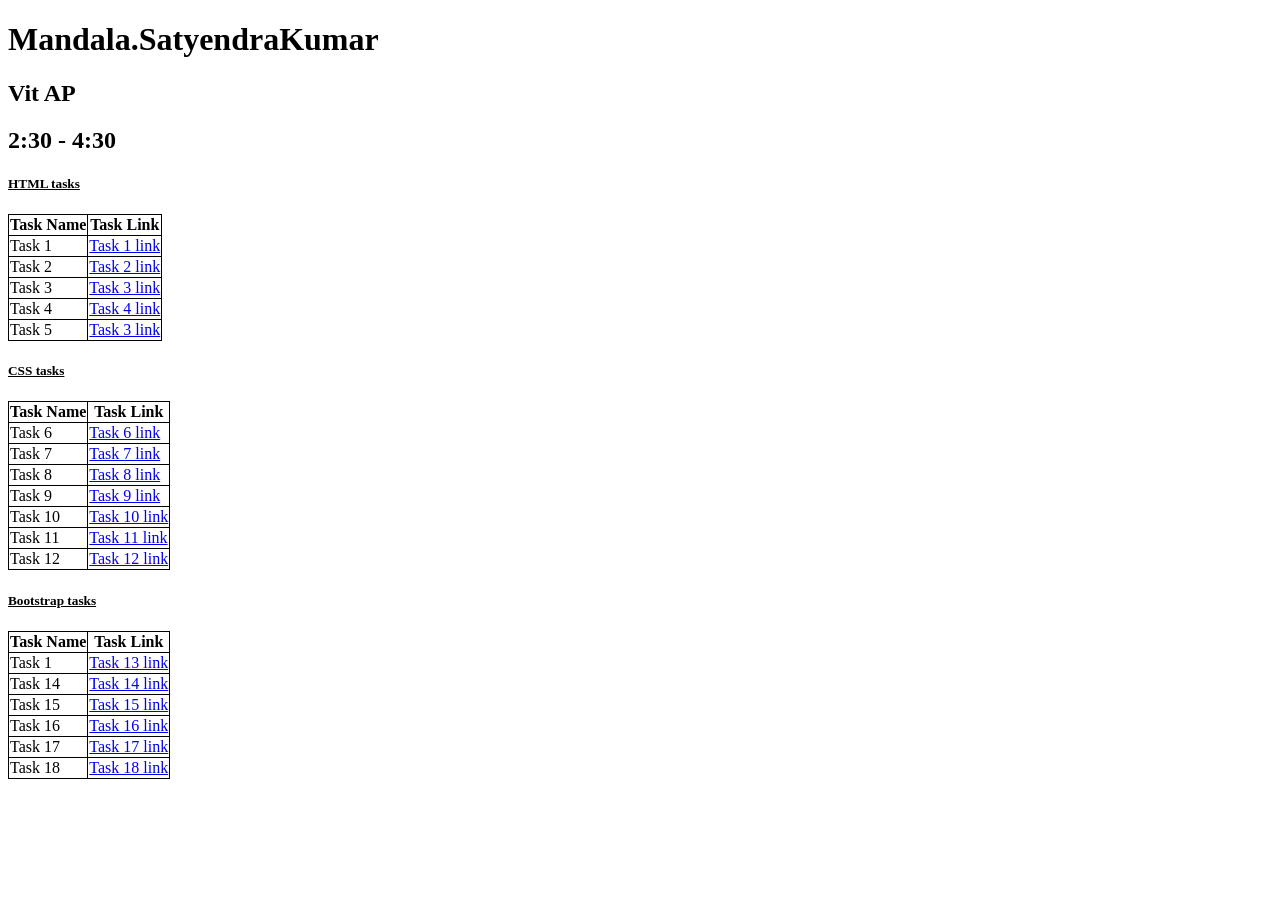
<file: index.html>
<!DOCTYPE html>
<html lang="en">
  <head>
    <meta charset="UTF-8" />
    <meta name="viewport" content="width=device-width, initial-scale=1.0" />
    <title>Mandala.SatyendraKumar</title>
    <style>
      table,
      th,
      tr,
      td {
        border: 1px solid black;
        border-collapse: collapse;
      }
    </style>
  </head>
  <body>
    <h1>Mandala.SatyendraKumar</h1>
    <h2>Vit AP</h2>
    <h2>2:30 - 4:30</h2>

    <h5><u>HTML tasks</u></h5>
    <table>
      <tr>
        <th>Task Name</th>
        <th>Task Link</th>
      </tr>
      <tr>
        <td>Task 1</td>
        <td>
          <a href="./HTML/task1.html">Task 1 link</a>
        </td>
      </tr>
      <tr>
        <td>Task 2</td>
        <td>
          <a href="./HTML/task2.html">Task 2 link</a>
        </td>
      </tr>
      <tr>
        <td>Task 3</td>
        <td>
          <a href="./HTML/task3.html">Task 3 link</a>
        </td>
      </tr>
      <tr>
        <td>Task 4</td>
        <td>
          <a href="./HTML/task4.html">Task 4 link</a>
        </td>
      </tr>
      <tr>
        <td>Task 5</td>
        <td>
          <a href="./HTML/task5.html">Task 3 link</a>
        </td>
      </tr>
    </table>

    <h5><u>CSS tasks</u></h5>
    <table>
      <tr>
        <th>Task Name</th>
        <th>Task Link</th>
      </tr>
      <tr>
        <td>Task 6</td>
        <td>
          <a href="./CSS/Task6.html">Task 6 link</a>
        </td>
      </tr>
      <tr>
        <td>Task 7</td>
        <td>
          <a href="./CSS/Task7.html">Task 7 link</a>
        </td>
      </tr>
      <tr>
        <td>Task 8</td>
        <td>
          <a href="./CSS/Task8.html">Task 8 link</a>
        </td>
      </tr>
      <tr>
        <td>Task 9</td>
        <td>
          <a href="./CSS/Task9.html">Task 9 link</a>
        </td>
      </tr>
      <tr>
        <td>Task 10</td>
        <td>
          <a href="./CSS/Task10.html">Task 10 link</a>
        </td>
      </tr>
      <tr>
        <td>Task 11</td>
        <td>
          <a href="./CSS/Task11.html">Task 11 link</a>
        </td>
      </tr>
      <tr>
        <td>Task 12</td>
        <td>
          <a href="./CSS/Task12.html">Task 12 link</a>
        </td>
      </tr>

    </table>

    <h5><u>Bootstrap tasks</u></h5>
    <table>
      <tr>
        <th>Task Name</th>
        <th>Task Link</th>
      </tr>
      <tr>
        <td>Task 1</td>
        <td>
          <a href="./Bootstrap/Task13.html">Task 13 link</a>
        </td>
      </tr>
      <tr>
        <td>Task 14</td>
        <td>
          <a href="./Bootstrap/Task14.html">Task 14 link</a>
        </td>
      </tr>
      <tr>
        <td>Task 15</td>
        <td>
          <a href="./Bootstrap/Task15.html">Task 15 link</a>
        </td>
      </tr>
      <tr>
        <td>Task 16</td>
        <td>
          <a href="./Bootstrap/Task16.html">Task 16 link</a>
        </td>
      </tr>
      <tr>
        <td>Task 17</td>
        <td>
          <a href="./Bootstrap/Task17.html">Task 17 link</a>
        </td>
      </tr>
      <tr>
        <td>Task 18</td>
        <td>
          <a href="./Bootstrap/Task18.html">Task 18 link</a>
        </td>
      </tr>
    </table>
  </body>
</html>
</file>
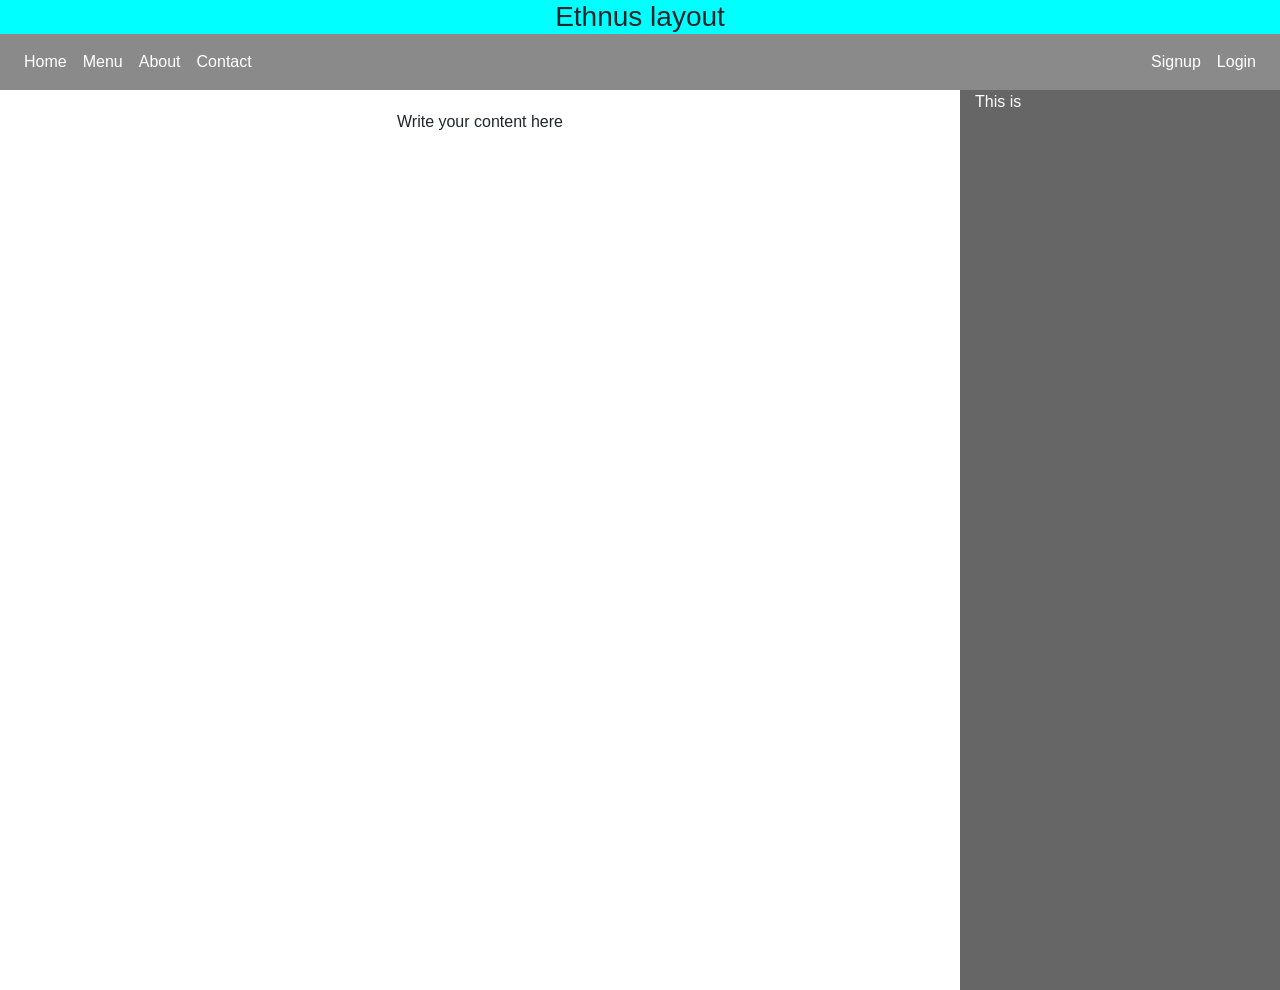
<file: BootStrap/Task13.html>
<!DOCTYPE html>
<html lang="en">
  <head>
    <meta charset="UTF-8" />
    <meta name="viewport" content="width=device-width, initial-scale=1.0" />
    <title>Ethnus Layout</title>
    <link
      href="https://maxcdn.bootstrapcdn.com/bootstrap/4.5.2/css/bootstrap.min.css"
      rel="stylesheet"
    />
    <style>
      body {
        margin: 0;
        padding: 0;
      }
      .navbar-custom {
        background-color: #8b8a8a;
        color: white;
      }
      .navbar-custom .navbar-brand,
      .navbar-custom .navbar-nav .nav-link {
        color: white;
      }
      .main-content {
        padding: 20px;
      }
      .sidebar {
        background-color: #666666;
        color: white;
        height: 100vh;
      }
      .content {
        padding: 20px;
      }
      .header {
        background-color: aqua;
        width: 100%;
        margin-bottom: auto;
      }
    </style>
  </head>
  <body>
    <h3 class="header text-center header-expand-lg">Ethnus layout</h3>
    <nav class="navbar navbar-expand-lg navbar-custom">
      <div class="collapse navbar-collapse">
        <ul class="navbar-nav mr-auto">
          <li class="nav-item"><a class="nav-link" href="#">Home</a></li>
          <li class="nav-item"><a class="nav-link" href="#">Menu</a></li>
          <li class="nav-item"><a class="nav-link" href="#">About</a></li>
          <li class="nav-item"><a class="nav-link" href="#">Contact</a></li>
        </ul>
        <ul class="navbar-nav ml-auto">
          <li class="nav-item"><a class="nav-link" href="#">Signup</a></li>
          <li class="nav-item"><a class="nav-link" href="#">Login</a></li>
        </ul>
      </div>
    </nav>

    <div class="container-fluid">
      <div class="row">
        <div class="col-9 main-content text-center">
          <p>Write your content here</p>
        </div>
        <div class="col-3 sidebar">
          <p>This is</p>
        </div>
      </div>
    </div>

    <script src="https://ajax.googleapis.com/ajax/libs/jquery/3.5.1/jquery.min.js"></script>
    <script src="https://cdnjs.cloudflare.com/ajax/libs/popper.js/1.16.0/umd/popper.min.js"></script>
    <script src="https://maxcdn.bootstrapcdn.com/bootstrap/4.5.2/js/bootstrap.min.js"></script>
  </body>
</html>
</file>
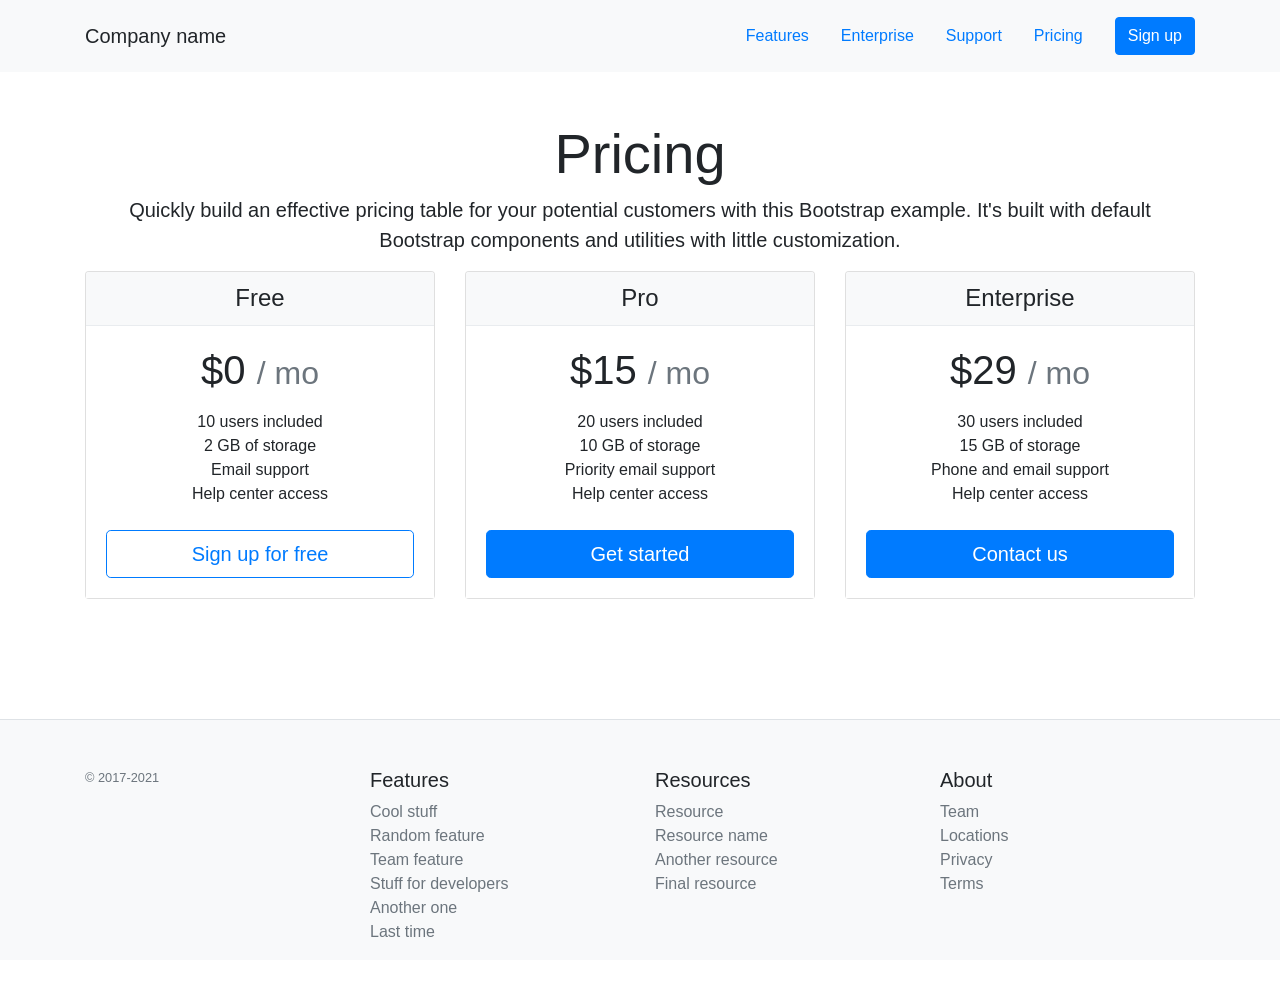
<file: BootStrap/Task15.html>
<!DOCTYPE html>
<html lang="en">
  <head>
    <meta charset="UTF-8" />
    <meta name="viewport" content="width=device-width, initial-scale=1.0" />
    <title>Pricing Table</title>
    <link
      href="https://stackpath.bootstrapcdn.com/bootstrap/4.5.2/css/bootstrap.min.css"
      rel="stylesheet"
    />
    <style>
      body {
        font-family: Arial, sans-serif;
      }

      .card-header {
        background-color: #f8f9fa;
        border-bottom: 1px solid #e9ecef;
      }

      .card-body {
        background-color: #ffffff;
      }

      footer {
        background-color: #f8f9fa;
      }
    </style>
  </head>
  <body>
    <header class="bg-light py-3">
      <div class="container d-flex justify-content-between">
        <div class="navbar-brand">Company name</div>
        <nav class="d-flex align-items-center">
          <a class="nav-link" href="#">Features</a>
          <a class="nav-link" href="#">Enterprise</a>
          <a class="nav-link" href="#">Support</a>
          <a class="nav-link" href="#">Pricing</a>
          <a class="btn btn-primary ml-3" href="#">Sign up</a>
        </nav>
      </div>
    </header>
    <section class="text-center py-5">
      <div class="container">
        <h1 class="display-4">Pricing</h1>
        <p class="lead">
          Quickly build an effective pricing table for your potential customers
          with this Bootstrap example. It's built with default Bootstrap
          components and utilities with little customization.
        </p>
        <div class="row">
          <div class="col-md-4">
            <div class="card mb-4 box-shadow">
              <div class="card-header">
                <h4 class="my-0 font-weight-normal">Free</h4>
              </div>
              <div class="card-body">
                <h1 class="card-title pricing-card-title">
                  $0 <small class="text-muted">/ mo</small>
                </h1>
                <ul class="list-unstyled mt-3 mb-4">
                  <li>10 users included</li>
                  <li>2 GB of storage</li>
                  <li>Email support</li>
                  <li>Help center access</li>
                </ul>
                <button
                  type="button"
                  class="btn btn-lg btn-block btn-outline-primary"
                >
                  Sign up for free
                </button>
              </div>
            </div>
          </div>
          <div class="col-md-4">
            <div class="card mb-4 box-shadow">
              <div class="card-header">
                <h4 class="my-0 font-weight-normal">Pro</h4>
              </div>
              <div class="card-body">
                <h1 class="card-title pricing-card-title">
                  $15 <small class="text-muted">/ mo</small>
                </h1>
                <ul class="list-unstyled mt-3 mb-4">
                  <li>20 users included</li>
                  <li>10 GB of storage</li>
                  <li>Priority email support</li>
                  <li>Help center access</li>
                </ul>
                <button type="button" class="btn btn-lg btn-block btn-primary">
                  Get started
                </button>
              </div>
            </div>
          </div>
          <div class="col-md-4">
            <div class="card mb-4 box-shadow">
              <div class="card-header">
                <h4 class="my-0 font-weight-normal">Enterprise</h4>
              </div>
              <div class="card-body">
                <h1 class="card-title pricing-card-title">
                  $29 <small class="text-muted">/ mo</small>
                </h1>
                <ul class="list-unstyled mt-3 mb-4">
                  <li>30 users included</li>
                  <li>15 GB of storage</li>
                  <li>Phone and email support</li>
                  <li>Help center access</li>
                </ul>
                <button type="button" class="btn btn-lg btn-block btn-primary">
                  Contact us
                </button>
              </div>
            </div>
          </div>
        </div>
      </div>
    </section>
    <footer class="pt-4 my-md-5 pt-md-5 border-top">
      <div class="container">
        <div class="row">
          <div class="col-12 col-md">
            <small class="d-block mb-3 text-muted">&copy; 2017-2021</small>
          </div>
          <div class="col-6 col-md">
            <h5>Features</h5>
            <ul class="list-unstyled text-small">
              <li><a class="text-muted" href="#">Cool stuff</a></li>
              <li><a class="text-muted" href="#">Random feature</a></li>
              <li><a class="text-muted" href="#">Team feature</a></li>
              <li><a class="text-muted" href="#">Stuff for developers</a></li>
              <li><a class="text-muted" href="#">Another one</a></li>
              <li><a class="text-muted" href="#">Last time</a></li>
            </ul>
          </div>
          <div class="col-6 col-md">
            <h5>Resources</h5>
            <ul class="list-unstyled text-small">
              <li><a class="text-muted" href="#">Resource</a></li>
              <li><a class="text-muted" href="#">Resource name</a></li>
              <li><a class="text-muted" href="#">Another resource</a></li>
              <li><a class="text-muted" href="#">Final resource</a></li>
            </ul>
          </div>
          <div class="col-6 col-md">
            <h5>About</h5>
            <ul class="list-unstyled text-small">
              <li><a class="text-muted" href="#">Team</a></li>
              <li><a class="text-muted" href="#">Locations</a></li>
              <li><a class="text-muted" href="#">Privacy</a></li>
              <li><a class="text-muted" href="#">Terms</a></li>
            </ul>
          </div>
        </div>
      </div>
    </footer>
    <script src="https://code.jquery.com/jquery-3.5.1.slim.min.js"></script>
    <script src="https://cdn.jsdelivr.net/npm/@popperjs/core@2.9.2/dist/umd/popper.min.js"></script>
    <script src="https://stackpath.bootstrapcdn.com/bootstrap/4.5.2/js/bootstrap.min.js"></script>
  </body>
</html>
</file>
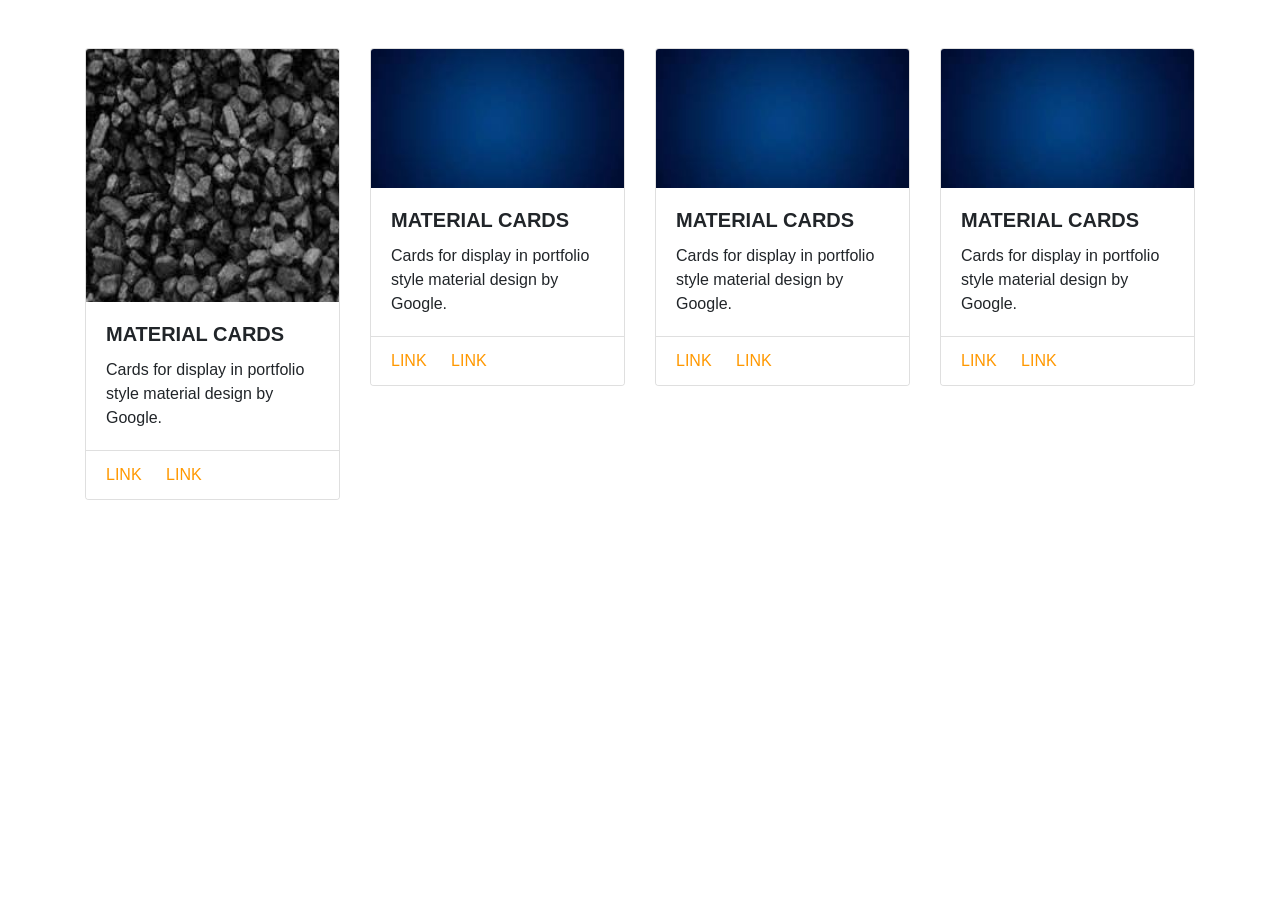
<file: BootStrap/Task16.html>
<!DOCTYPE html>
<html lang="en">
  <head>
    <meta charset="UTF-8" />
    <meta name="viewport" content="width=device-width, initial-scale=1.0" />
    <title>Material Cards</title>
    <link
      href="https://stackpath.bootstrapcdn.com/bootstrap/4.5.2/css/bootstrap.min.css"
      rel="stylesheet"
    />
    <style>
      body {
        font-family: Arial, sans-serif;
      }

      .card-title {
        font-size: 1.25rem;
        font-weight: bold;
      }

      .card-footer {
        background-color: #ffffff;
      }

      .card-link {
        color: #ff9800;
      }
    </style>
  </head>
  <body>
    <div class="container py-5">
      <div class="row">
        <div class="col-md-3">
          <div class="card">
            <img class="card-img-top" src="coal.jpeg.jpg" alt="Card image cap" />
            <div class="card-body">
              <h5 class="card-title">MATERIAL CARDS</h5>
              <p class="card-text">
                Cards for display in portfolio style material design by Google.
              </p>
            </div>
            <div class="card-footer">
              <a href="#" class="card-link">LINK</a>
              <a href="#" class="card-link">LINK</a>
            </div>
          </div>
        </div>
        <div class="col-md-3">
          <div class="card">
            <img class="card-img-top" src="blue.jpeg.jpg" alt="Card image cap" />
            <div class="card-body">
              <h5 class="card-title">MATERIAL CARDS</h5>
              <p class="card-text">
                Cards for display in portfolio style material design by Google.
              </p>
            </div>
            <div class="card-footer">
              <a href="#" class="card-link">LINK</a>
              <a href="#" class="card-link">LINK</a>
            </div>
          </div>
        </div>
        <div class="col-md-3">
          <div class="card">
            <img class="card-img-top" src="blue.jpeg.jpg" alt="Card image cap" />
            <div class="card-body">
              <h5 class="card-title">MATERIAL CARDS</h5>
              <p class="card-text">
                Cards for display in portfolio style material design by Google.
              </p>
            </div>
            <div class="card-footer">
              <a href="#" class="card-link">LINK</a>
              <a href="#" class="card-link">LINK</a>
            </div>
          </div>
        </div>
        <div class="col-md-3">
          <div class="card">
            <img class="card-img-top" src="blue.jpeg.jpg" alt="Card image cap" />
            <div class="card-body">
              <h5 class="card-title">MATERIAL CARDS</h5>
              <p class="card-text">
                Cards for display in portfolio style material design by Google.
              </p>
            </div>
            <div class="card-footer">
              <a href="#" class="card-link">LINK</a>
              <a href="#" class="card-link">LINK</a>
            </div>
          </div>
        </div>
      </div>
    </div>

    <script src="https://code.jquery.com/jquery-3.5.1.slim.min.js"></script>
    <script src="https://cdn.jsdelivr.net/npm/@popperjs/core@2.9.2/dist/umd/popper.min.js"></script>
    <script src="https://stackpath.bootstrapcdn.com/bootstrap/4.5.2/js/bootstrap.min.js"></script>
  </body>
</html>
</file>
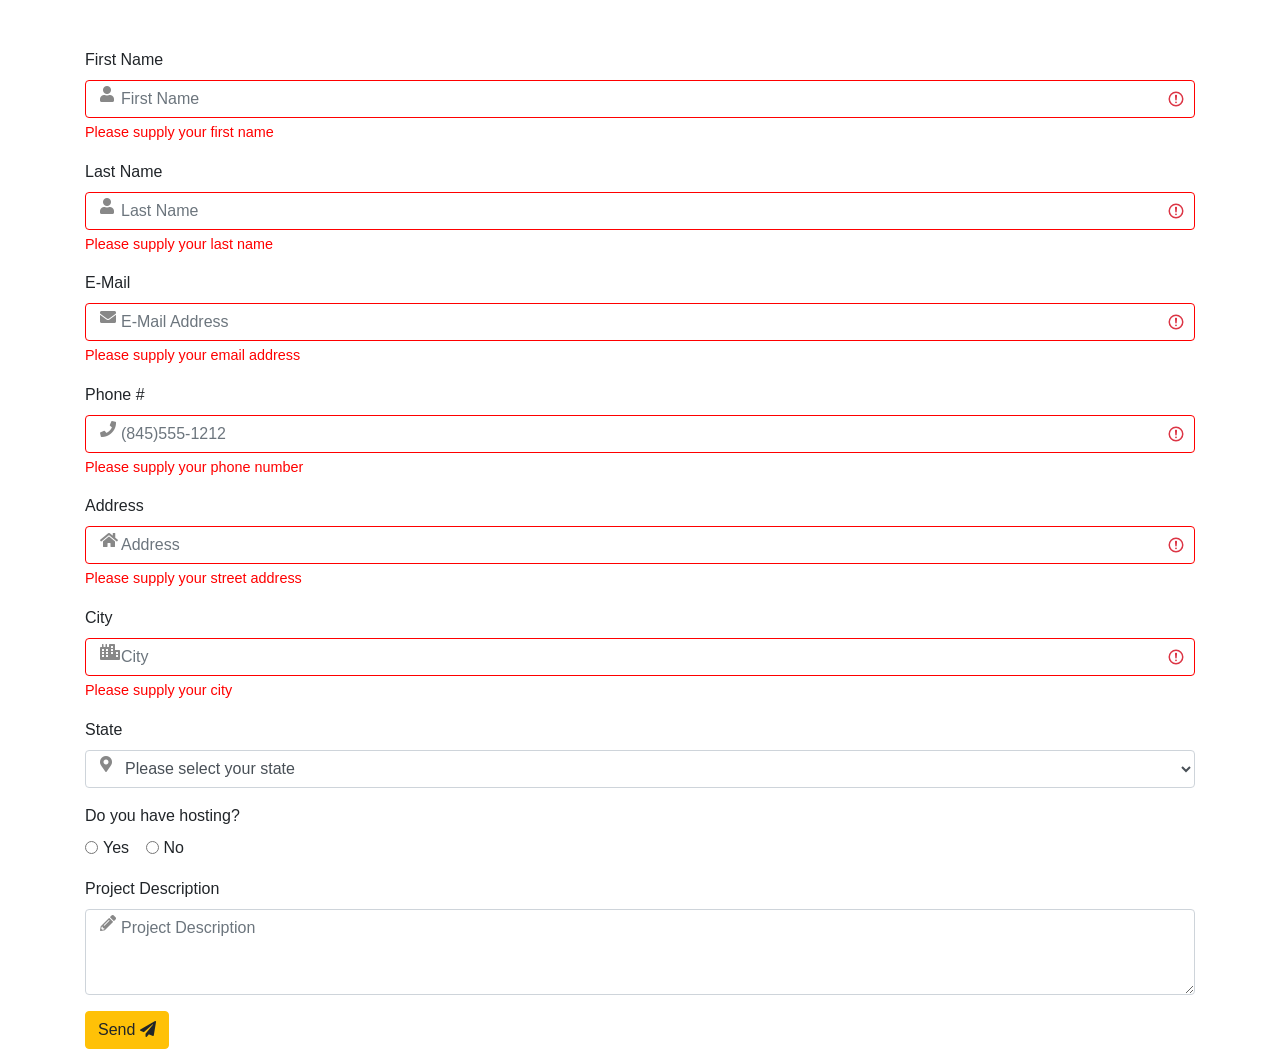
<file: BootStrap/Task17.html>
<!DOCTYPE html>
<html lang="en">
  <head>
    <meta charset="UTF-8" />
    <meta name="viewport" content="width=device-width, initial-scale=1.0" />
    <title>Advanced Form Example</title>
    <link
      href="https://maxcdn.bootstrapcdn.com/bootstrap/4.5.2/css/bootstrap.min.css"
      rel="stylesheet"
    />
    <link
      href="https://cdnjs.cloudflare.com/ajax/libs/font-awesome/5.15.3/css/all.min.css"
      rel="stylesheet"
    />
    <style>
      .form-control.is-invalid {
        border-color: red;
      }
      .invalid-feedback {
        display: block;
        color: red;
        font-size: 0.9em;
      }
      .form-group i {
        position: absolute;
        top: 38px;
        left: 15px;
        color: #888;
      }
      .input-with-icon {
        position: relative;
      }
      .input-with-icon input,
      .input-with-icon select {
        padding-left: 35px;
      }
      .input-with-icon textarea {
        padding-left: 35px;
      }
    </style>
  </head>
  <body>
    <div class="container mt-5">
      <form>
        <div class="form-group input-with-icon">
          <label for="firstName">First Name</label>
          <i class="fas fa-user"></i>
          <input
            type="text"
            class="form-control is-invalid"
            id="firstName"
            placeholder="First Name"
          />
          <div class="invalid-feedback">Please supply your first name</div>
        </div>
        <div class="form-group input-with-icon">
          <label for="lastName">Last Name</label>
          <i class="fas fa-user"></i>
          <input
            type="text"
            class="form-control is-invalid"
            id="lastName"
            placeholder="Last Name"
          />
          <div class="invalid-feedback">Please supply your last name</div>
        </div>
        <div class="form-group input-with-icon">
          <label for="email">E-Mail</label>
          <i class="fas fa-envelope"></i>
          <input
            type="email"
            class="form-control is-invalid"
            id="email"
            placeholder="E-Mail Address"
          />
          <div class="invalid-feedback">Please supply your email address</div>
        </div>
        <div class="form-group input-with-icon">
          <label for="phone">Phone #</label>
          <i class="fas fa-phone"></i>
          <input
            type="text"
            class="form-control is-invalid"
            id="phone"
            placeholder="(845)555-1212"
          />
          <div class="invalid-feedback">Please supply your phone number</div>
        </div>
        <div class="form-group input-with-icon">
          <label for="address">Address</label>
          <i class="fas fa-home"></i>
          <input
            type="text"
            class="form-control is-invalid"
            id="address"
            placeholder="Address"
          />
          <div class="invalid-feedback">Please supply your street address</div>
        </div>
        <div class="form-group input-with-icon">
          <label for="city">City</label>
          <i class="fas fa-city"></i>
          <input
            type="text"
            class="form-control is-invalid"
            id="city"
            placeholder="City"
          />
          <div class="invalid-feedback">Please supply your city</div>
        </div>
        <div class="form-group input-with-icon">
          <label for="state">State</label>
          <i class="fas fa-map-marker-alt"></i>
          <select class="form-control" id="state">
            <option>Please select your state</option>
            <option value="NY">New York</option>
            <option value="CA">California</option>
            <!-- Add more states as needed -->
          </select>
        </div>
        <div class="form-group">
          <label>Do you have hosting?</label>
          <div>
            <div class="form-check form-check-inline">
              <input
                class="form-check-input"
                type="radio"
                name="hosting"
                id="hostingYes"
                value="yes"
              />
              <label class="form-check-label" for="hostingYes">Yes</label>
            </div>
            <div class="form-check form-check-inline">
              <input
                class="form-check-input"
                type="radio"
                name="hosting"
                id="hostingNo"
                value="no"
              />
              <label class="form-check-label" for="hostingNo">No</label>
            </div>
          </div>
        </div>
        <div class="form-group input-with-icon">
          <label for="projectDescription">Project Description</label>
          <i class="fas fa-pencil-alt"></i>
          <textarea
            class="form-control"
            id="projectDescription"
            rows="3"
            placeholder="Project Description"
          ></textarea>
        </div>
        <button type="submit" class="btn btn-warning">
          Send <i class="fas fa-paper-plane"></i>
        </button>
      </form>
    </div>

    <script src="https://ajax.googleapis.com/ajax/libs/jquery/3.5.1/jquery.min.js"></script>
    <script src="https://cdnjs.cloudflare.com/ajax/libs/popper.js/1.16.0/umd/popper.min.js"></script>
    <script src="https://maxcdn.bootstrapcdn.com/bootstrap/4.5.2/js/bootstrap.min.js"></script>
  </body>
</html>
</file>
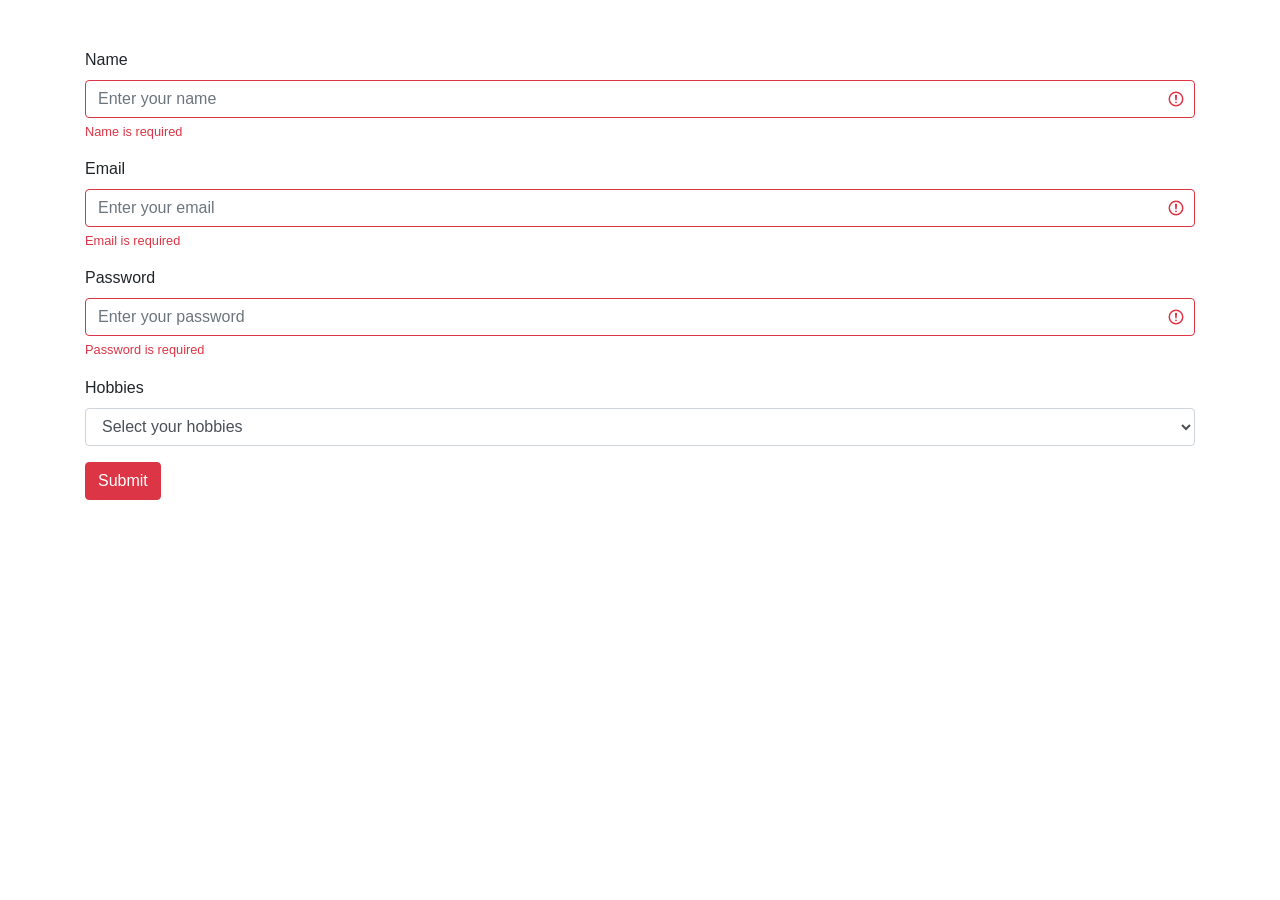
<file: BootStrap/Task18.html>
<html lang="en">
  <head>
    <meta charset="UTF-8" />
    <meta name="viewport" content="width=device-width, initial-scale=1.0" />
    <title>Form Example</title>
    <link
      href="https://maxcdn.bootstrapcdn.com/bootstrap/4.5.2/css/bootstrap.min.css"
      rel="stylesheet"
    />
    <style>
      .error-message {
        color: red;
        font-size: 0.9em;
      }
    </style>
  </head>
  <body>
    <div class="container mt-5">
      <form>
        <div class="form-group">
          <label for="name">Name</label>
          <input
            type="text"
            class="form-control is-invalid"
            id="name"
            placeholder="Enter your name"
          />
          <div class="invalid-feedback">Name is required</div>
        </div>
        <div class="form-group">
          <label for="email">Email</label>
          <input
            type="email"
            class="form-control is-invalid"
            id="email"
            placeholder="Enter your email"
          />
          <div class="invalid-feedback">Email is required</div>
        </div>
        <div class="form-group">
          <label for="password">Password</label>
          <input
            type="password"
            class="form-control is-invalid"
            id="password"
            placeholder="Enter your password"
          />
          <div class="invalid-feedback">Password is required</div>
        </div>
        <div class="form-group">
          <label for="hobbies">Hobbies</label>
          <select class="form-control" id="hobbies">
            <option value="">Select your hobbies</option>
            <option value="reading">Reading</option>
            <option value="traveling">Traveling</option>
            <option value="cooking">Cooking</option>
          </select>
        </div>
        <button type="submit" class="btn btn-danger">Submit</button>
      </form>
    </div>

    <script src="https://ajax.googleapis.com/ajax/libs/jquery/3.5.1/jquery.min.js"></script>
    <script src="https://cdnjs.cloudflare.com/ajax/libs/popper.js/1.16.0/umd/popper.min.js"></script>
    <script src="https://maxcdn.bootstrapcdn.com/bootstrap/4.5.2/js/bootstrap.min.js"></script>
  </body>
</html>
</file>
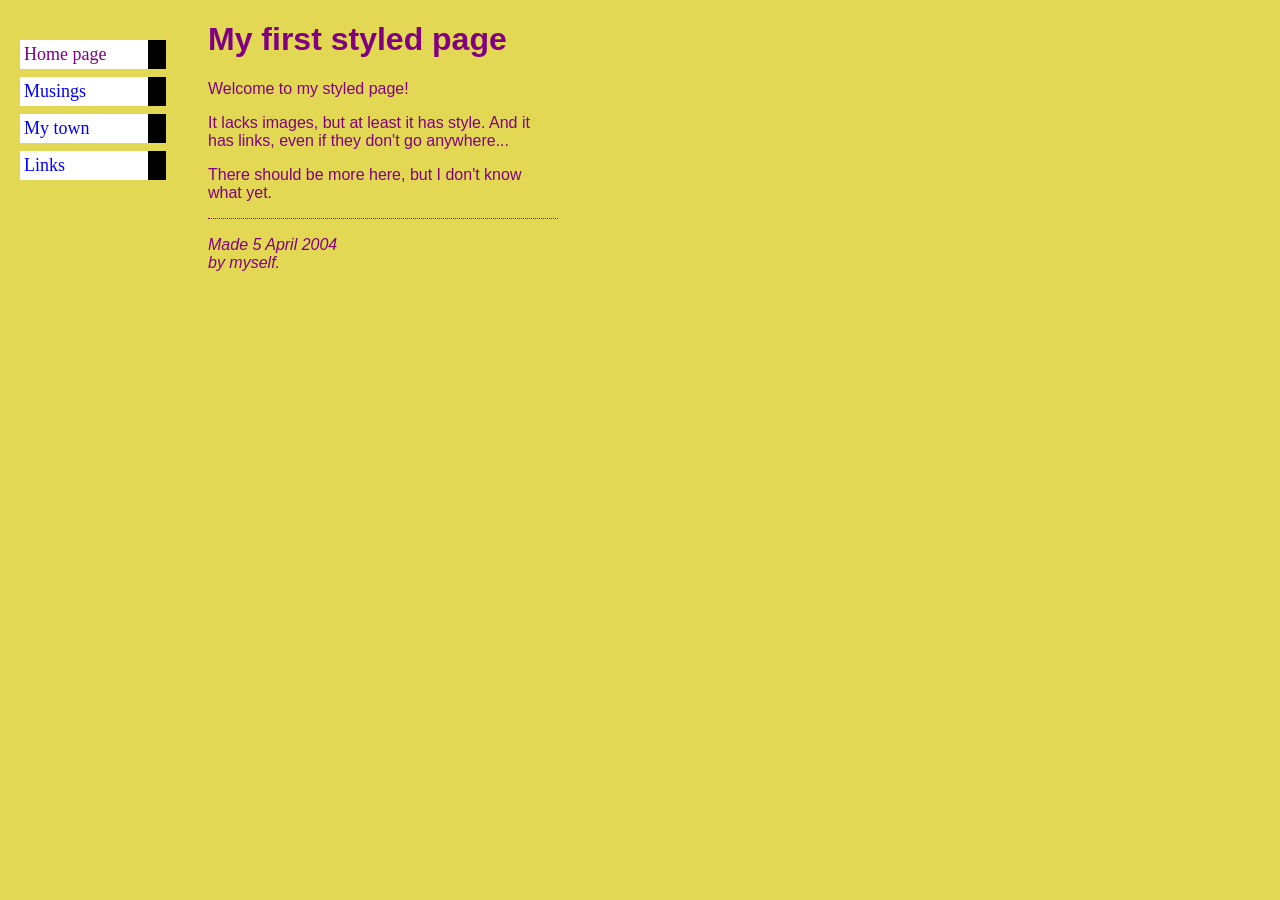
<file: CSS/Task10.html>
<!DOCTYPE html>
<html lang="en">
<head>
    <meta charset="UTF-8">
    <meta name="viewport" content="width=device-width, initial-scale=1.0">
    <title>CSS - Task5</title>
    <link href="./Task10style.css" rel="stylesheet" type="text/css" />
</head>
<body>
    <div id="nav">
        <a class="active" id="hmpg" href="https://example.com">Home page</a>
        <a id="mus" href="https://www.google.com/search?q=musings">Musings</a>
        <a id="mytwn" href="https://en.wikipedia.org/wiki/Vadodara">My town</a>
        <a id="lnks" href="https://www.linkedin.com/in/majji-mukesh-5b858a275/">Links</a>
    </div>
    <div id="content">
        <h1>My first styled page</h1>
        <p>Welcome to my styled page!</p>
        <p>
            It lacks images, but at least it has style. And it</br>
            has links, even if they don't go anywhere...
        </p>
        <p>
            There should be more here, but I don't know</br>
            what yet.
        </p>
        <hr>
        <p><i>
            Made 5 April 2004</br>
            by myself.
        </p></i>
    </div>
</body>
</html>
</file>
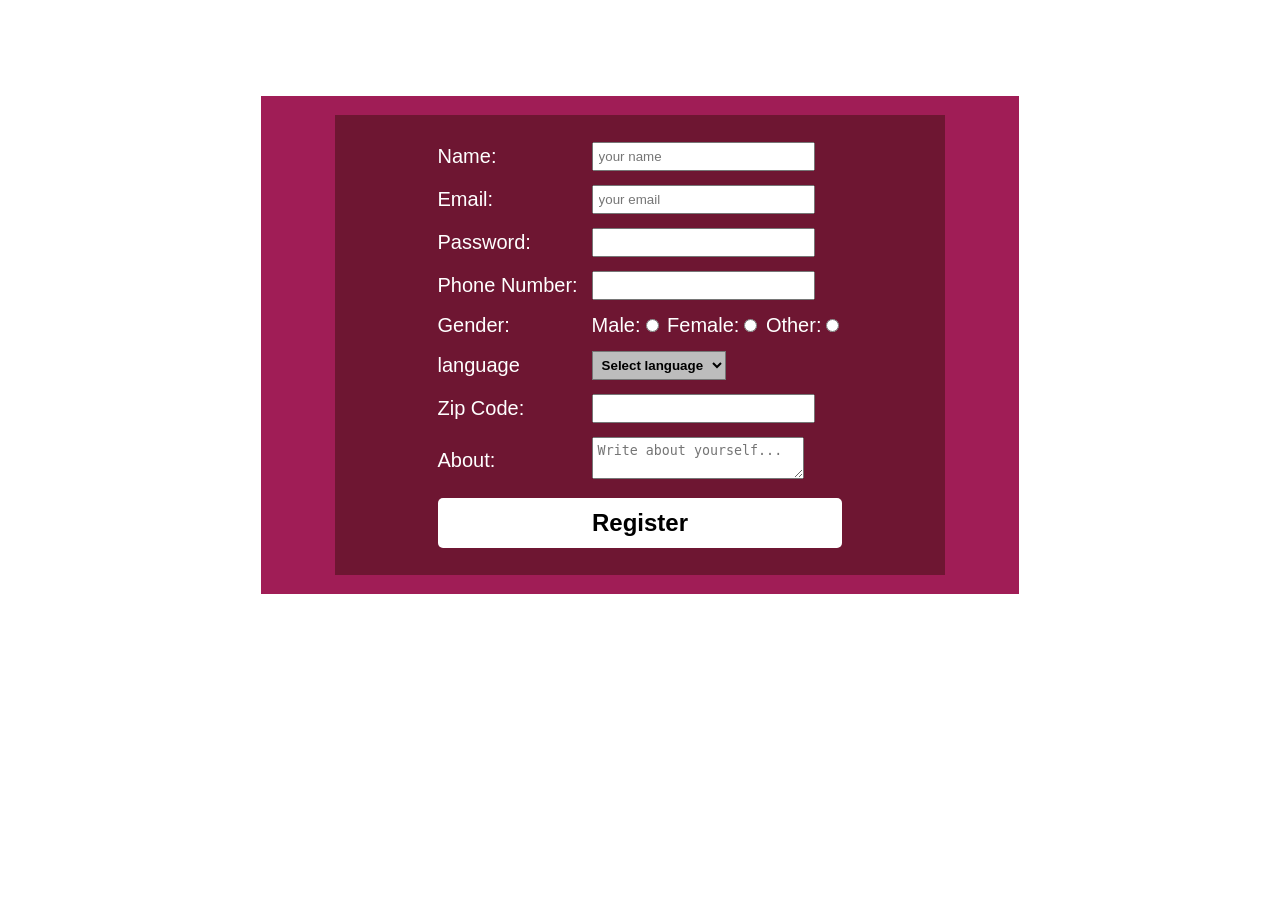
<file: CSS/Task12.html>
<!DOCTYPE html>
<html lang="en">
<head>
    <meta charset="UTF-8">
    <meta name="viewport" content="width=device-width, initial-scale=1.0">
    <title>Document</title>
    <link rel="stylesheet" href="Task12style.css">
</head>
<body>
    <div class="container">
        <div class="content">
            <div class="table-form">
                <form action="#">
                    <table>
                        <tr>
                            <td> 
                                <label for="name">Name:</label> 
                            </td>
                            <td> 
                                <input type="text" name="name" placeholder="your name" size="25"/> 
                            </td>
                        </tr>
                        <tr>
                            <td> 
                                <label for="email">Email:</label> 
                            </td>
                            <td> 
                                <input type="text" name="email" placeholder="your email" size="25"/> 
                            </td>
                        </tr>
                        <tr>
                            <td> 
                                <label for="pwd">Password:</label> 
                            </td>
                            <td> 
                                <input type="password" name="pwd" size="25"/> 
                            </td>
                        </tr>
                        <tr>
                            <td> 
                                <label for="phno">Phone Number:</label> 
                            </td>
                            <td> 
                                <input type="text" name="phno" size="25"/> 
                            </td>
                        </tr>
                        <tr>
                            <td> 
                                <label for="gender">Gender:</label> 
                            </td>
                            <td> 
                                Male:<input type="radio" name="gender" />
                                Female:<input type="radio" name="gender" />
                                Other:<input type="radio" name="gender" />
                            </td>
                        </tr>
                        <tr>
                            <td> 
                                <label for="lang">language</label> 
                            </td>
                            <td> 
                                <select>
                                    <option>Select language</option>
                                    <option value="en">English</option>
                                    <option value="hi">Hindi</option>
                                    <option value="tm">Tamil</option>
                                    <option value="tu">Teulgu</option>
                                    <option value="ml">Malayalam</option>
                                    <option value="hr">Harayanavi</option>
                                    <option value="ma">Marathi</option>
                                    <option value="gj">Gujarati</option>
                                </select>
                            </td>
                        </tr>
                        <tr>
                            <td> 
                                <label for="zip">Zip Code:</label> 
                            </td>
                            <td> 
                                <input type="text" name="zip" size="25"/> 
                            </td>
                        </tr>
                        <tr>
                            <td> 
                                <label for="abt">About:</label> 
                            </td>
                            <td> 
                                <textarea type="text" name="abt" placeholder="Write about yourself..." style width="25"></textarea>
                            </td>
                        </tr>
                        <tr>
                            <td class="button" colspan="2"> 
                                <input class="button" type="submit" value="Register"/> 
                            </td> 
                        </tr>
                    </table>
                </form>
            </div>
        </div>
    </div> 
</body>
</html>
</file>
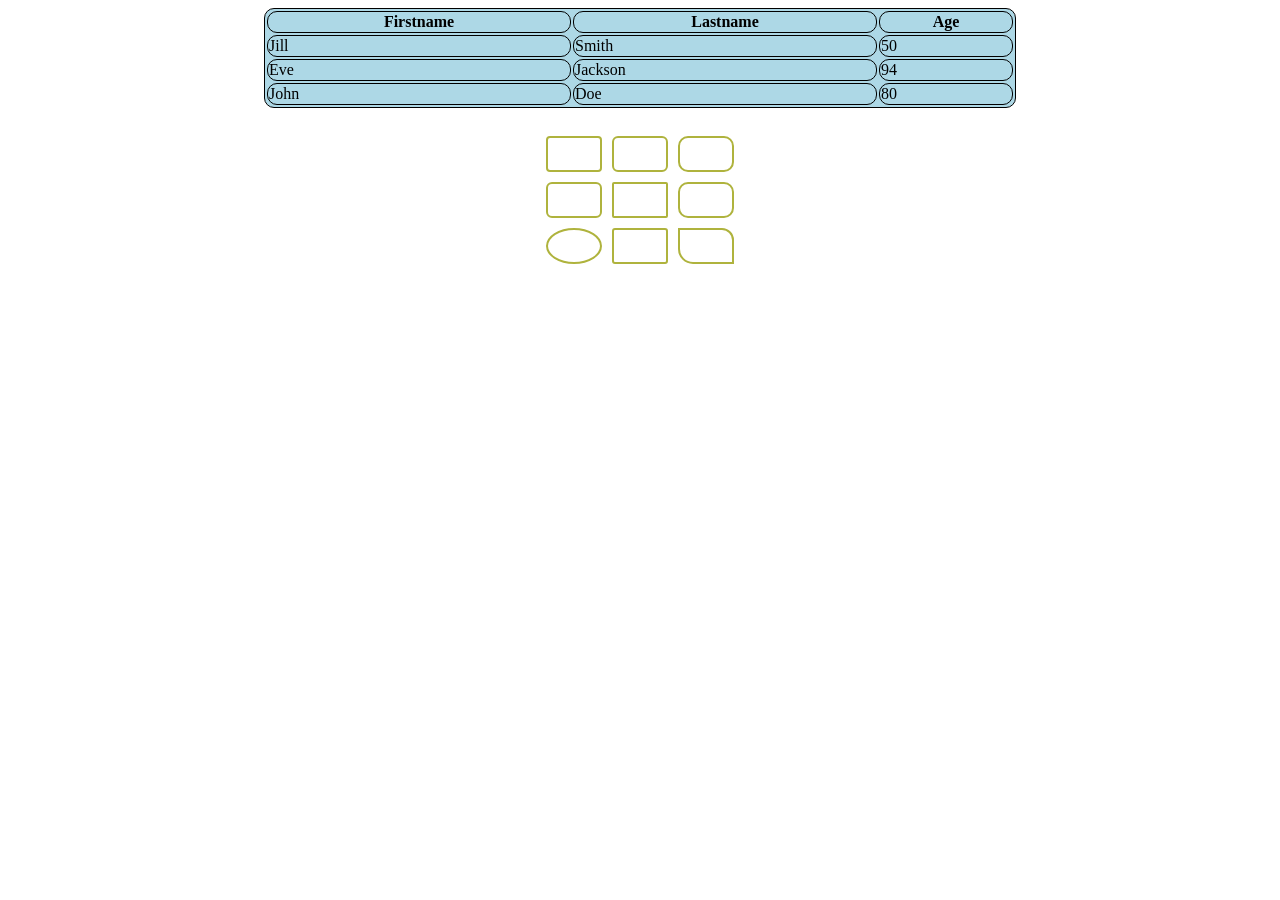
<file: CSS/Task6.html>
<!DOCTYPE html>
<html lang="en">
<head>
    <meta charset="UTF-8">
    <meta name="viewport" content="width=device-width, initial-scale=1.0">
    <title>CSS - Task1</title>
    <link href="./Task6style.css" rel="stylesheet" type="text/css" />
</head>
<body>
    <center>
        <table id="tab1" cellpadding="1" cellspacing="2" bgcolor="lightblue">
            <tr>
                <th height="10" width="300">Firstname</th>
                <th height="10" width="300">Lastname</th>
                <th height="10" width="130">Age</th>
            </tr>
            <tr>
                <td>Jill</td>
                <td>Smith</td>
                <td>50</td>
            </tr>
            <tr>
                <td>Eve</td>
                <td>Jackson</td>
                <td>94</td>
            </tr>
            <tr>
                <td>John</td>
                <td>Doe</td>
                <td>80</td>
            </tr>
        </table>
        </br>
        <table id="tab2" cellspacing="10" >
            <tr>
                <td id="c1" height="30" width="50"></td>
                <td id="c2" height="30" width="50"></td>
                <td id="c3" height="30" width="50"></td>
            </tr>
            <tr>
                <td id="c4" height="30" width="50"></td>
                <td id="c5" height="30" width="50"></td>
                <td id="c6" height="30" width="50"></td>
            </tr>
            <tr>
                <td id="c7" height="30" width="50"></td>
                <td id="c8" height="30" width="50"></td>
                <td id="c9" height="30" width="50"></td>
            </tr>
        </table>
    </center>
</body>
</html>
</file>
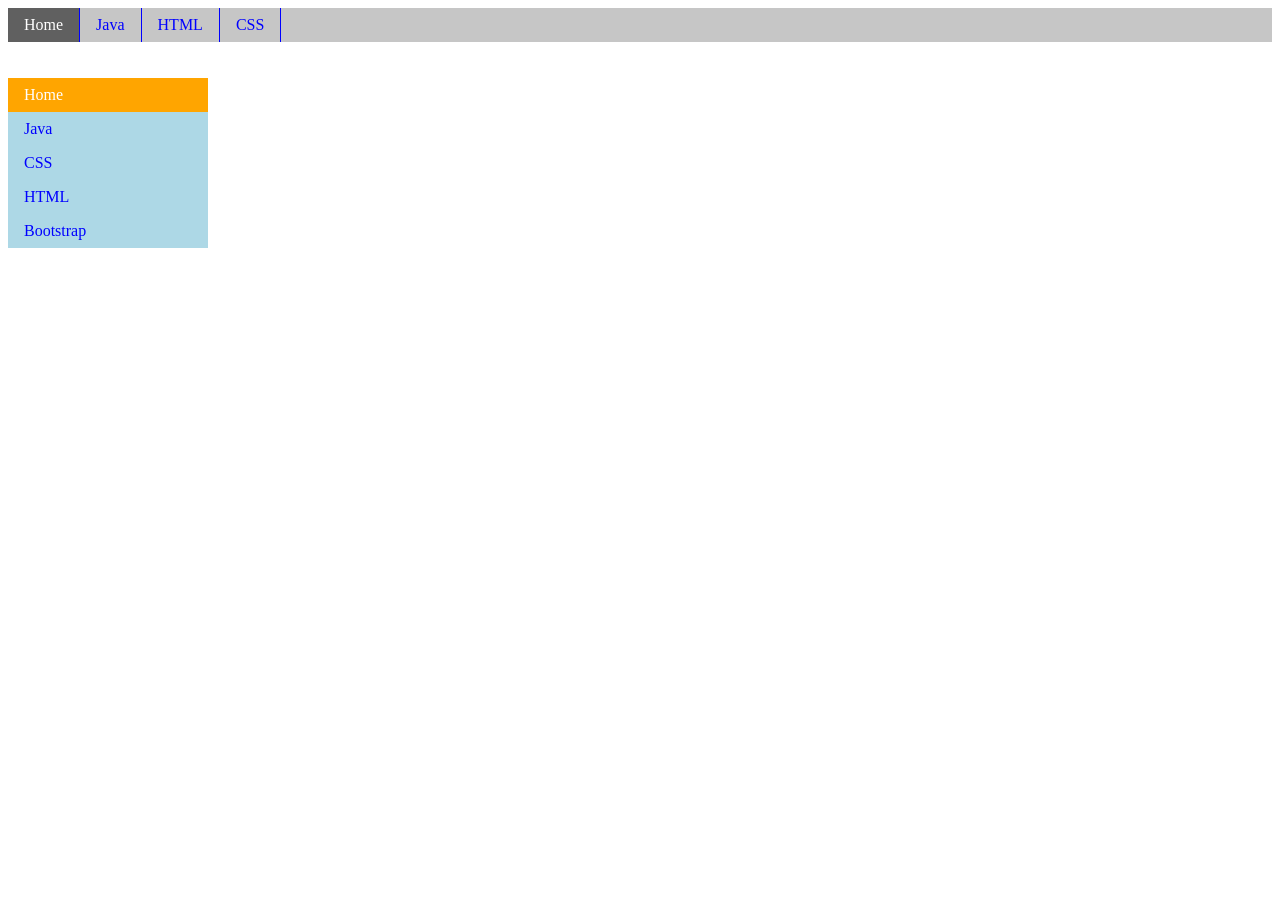
<file: CSS/Task7.html>
<!DOCTYPE html>
<html lang="en">
<head>
    <meta charset="UTF-8">
    <meta name="viewport" content="width=device-width, initial-scale=1.0">
    <title>CSS - Task2</title>
    <link href="./Task7style.css" rel="stylesheet" type="text/css" />
</head>
<body>
    <ul id="hor">
        <li><a class="active" href="https://example.com">Home</a></li>
        <li><a href="https://en.wikipedia.org/wiki/Java_(programming_language)">Java</a></li>
        <li><a href="https://en.wikipedia.org/wiki/HTML">HTML</a></li>
        <li><a href="https://en.wikipedia.org/wiki/CSS">CSS</a></li>
    </ul>
    </br>
    </br>
    <ul id="ver">
        <li><a class="active" href="https://example.com">Home</a></li>
        <li><a href="https://en.wikipedia.org/wiki/Java_(programming_language)">Java</a></li>
        <li><a href="https://en.wikipedia.org/wiki/CSS">CSS</a></li>
        <li><a href="https://en.wikipedia.org/wiki/HTML">HTML</a></li>
        <li><a href="https://en.wikipedia.org/wiki/Bootstrap_(front-end_framework)">Bootstrap</a></li>
    </ul>

</body>
</html>
</file>
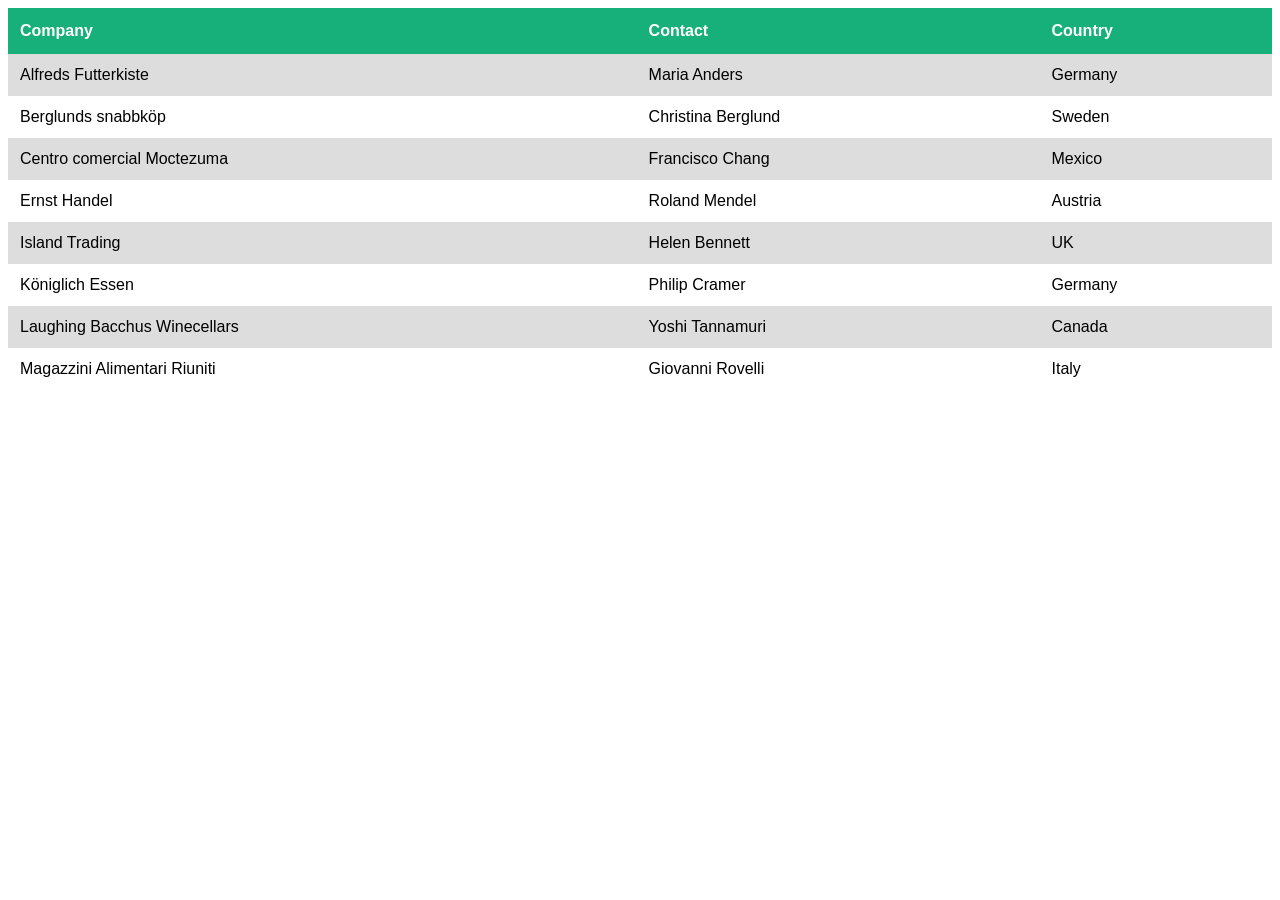
<file: CSS/Task8.html>
<!DOCTYPE html>
<html lang="en">
<head>
    <meta charset="UTF-8">
    <meta name="viewport" content="width=device-width, initial-scale=1.0">
    <title>CSS - Task3</title>
    <link href="./Task8style.css" rel="stylesheet" type="text/css" />
</head>
<body>
    <table id="customers">
        <tr>
          <th>Company</th>
          <th>Contact</th>
          <th>Country</th>
        </tr>
        <tr>
          <td>Alfreds Futterkiste</td>
          <td>Maria Anders</td>
          <td>Germany</td>
        </tr>
        <tr>
          <td>Berglunds snabbköp</td>
          <td>Christina Berglund</td>
          <td>Sweden</td>
        </tr>
        <tr>
          <td>Centro comercial Moctezuma</td>
          <td>Francisco Chang</td>
          <td>Mexico</td>
        </tr>
        <tr>
          <td>Ernst Handel</td>
          <td>Roland Mendel</td>
          <td>Austria</td>
        </tr>
        <tr>
          <td>Island Trading</td>
          <td>Helen Bennett</td>
          <td>UK</td>
        </tr>
        <tr>
          <td>Königlich Essen</td>
          <td>Philip Cramer</td>
          <td>Germany</td>
        </tr>
        <tr>
          <td>Laughing Bacchus Winecellars</td>
          <td>Yoshi Tannamuri</td>
          <td>Canada</td>
        </tr>
        <tr>
          <td>Magazzini Alimentari Riuniti</td>
          <td>Giovanni Rovelli</td>
          <td>Italy</td>
        </tr>
    </table>
</body>
</html>
</file>
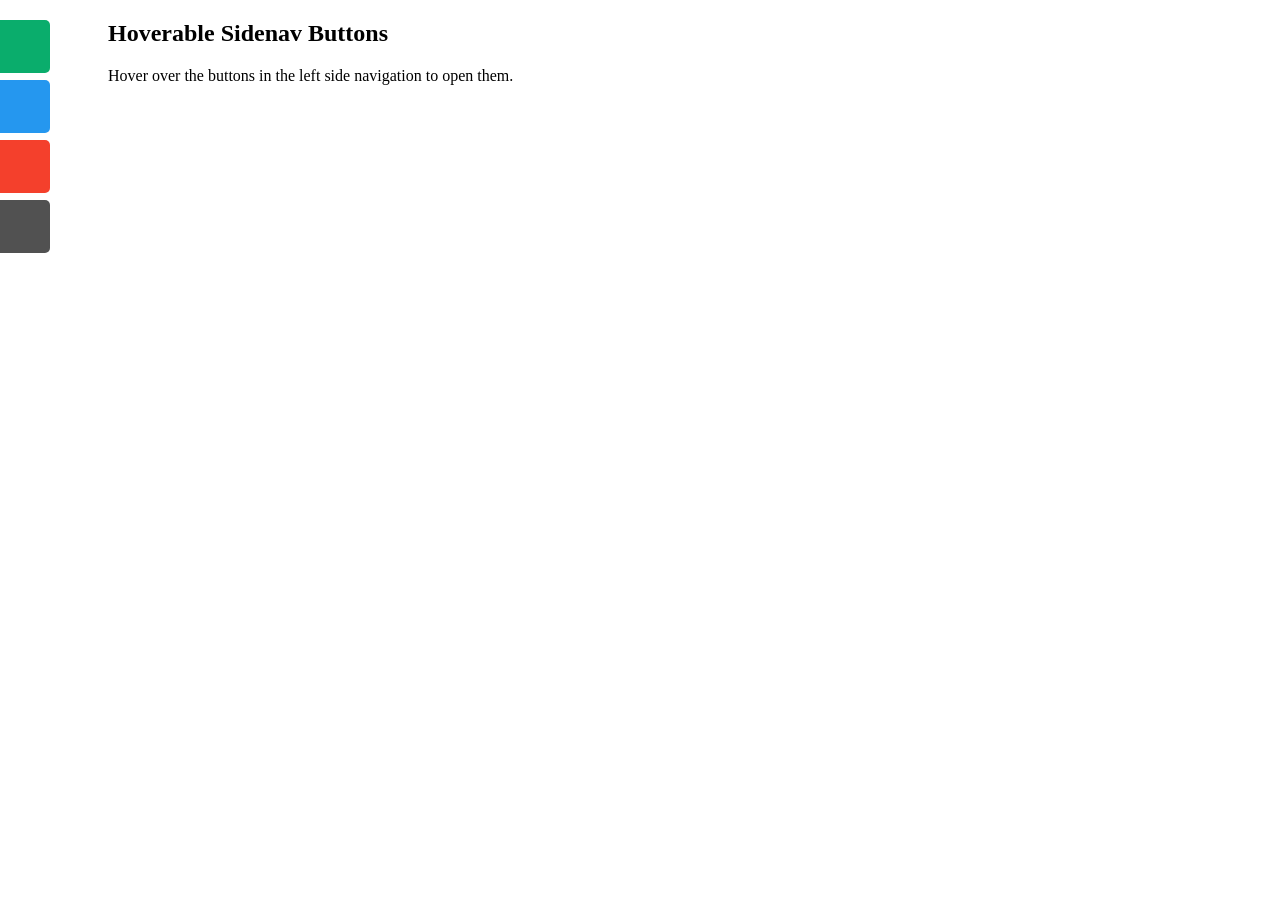
<file: CSS/Task9.html>
<!DOCTYPE html>
<html lang="en">
<head>
    <meta charset="UTF-8">
    <meta name="viewport" content="width=device-width, initial-scale=1.0">
    <title>CSS - Task4</title>
    <link href="./Task9style.css" rel="stylesheet" type="text/css" />
</head>
<body>
    <div id="sidebar">
        <a id="Home" href="https://example.com">Home</a>
        <a id="Java" href="https://en.wikipedia.org/wiki/Java_(programming_language)">Java</a>
        <a id="HTML" href="https://en.wikipedia.org/wiki/HTML">HTML</a>
        <a id="CSS" href="https://en.wikipedia.org/wiki/CSS">CSS</a>
    </div>
    <h2 style="margin-left:100px;">Hoverable Sidenav Buttons</h2>
    <p style="margin-left:100px;">Hover over the buttons in the left side navigation to open them.</p>
</body>
</html>
</file>
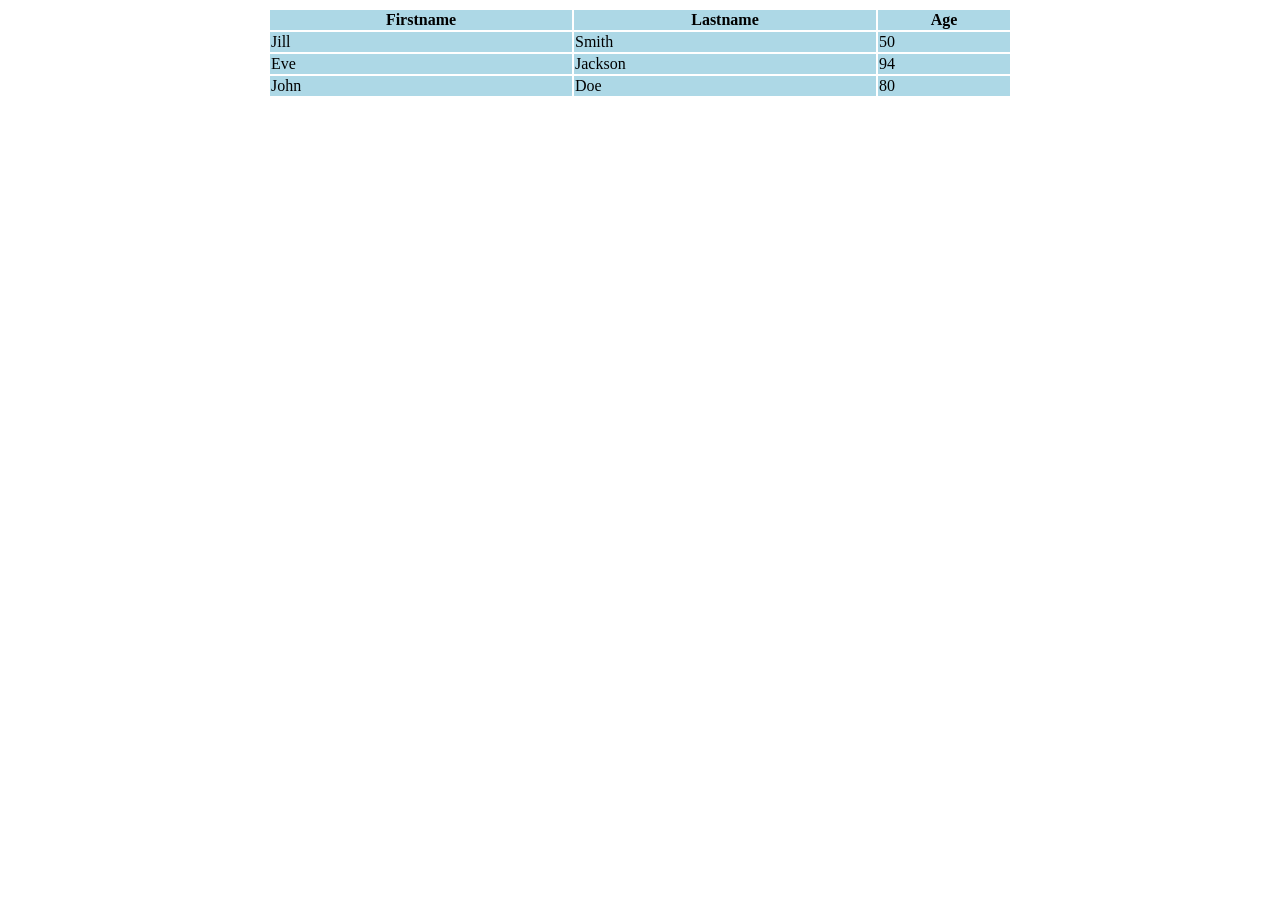
<file: HTML/Task1.html>
<!DOCTYPE html>
<html lang="en">
<head>
    <meta charset="UTF-8">
    <meta name="viewport" content="width=device-width, initial-scale=1.0">
    <title>HTML - Task1</title>
</head>
<body>
    <center>
        <table border="1" cellpadding="1" cellspacing="0" bordercolor="white" bgcolor="lightblue" >
            <tr>
                <th height="10" width="300">Firstname</th>
                <th height="10" width="300">Lastname</th>
                <th height="10" width="130">Age</th>
            </tr>
            <tr>
                <td>Jill</td>
                <td>Smith</td>
                <td>50</td>
            </tr>
            <tr>
                <td>Eve</td>
                <td>Jackson</td>
                <td>94</td>
            </tr>
            <tr>
                <td>John</td>
                <td>Doe</td>
                <td>80</td>
            </tr>
        </table>
    </center>
</body>
</html>
</file>
<file: CSS/Task10style.css>
body {
    background-color: rgb(226, 216, 83);
}

#nav a {
    position: absolute;
    left: 20px;
    transition: 0.3s;
    padding: 4px;
    width: 120px;
    text-decoration: none;
    font-size: 18px;
    background-color: white;
    color: blue;
    border-right: 18px solid black;
  }
  
  #nav a:hover {
    width: 1px;
    white-space: nowrap;
    background-color: rgb(0, 0, 0);
    border-right: 137px solid black;
    color: white;
  }

  #nav a.active {
    color: purple;
  }

  #nav a.active:hover {
    color: white;
  }
  
  #hmpg {
    top: 40px;
  }
  
  #mus {
    top: 77px;
  }
  
  #mytwn {
    top: 114px;
  }
  
  #lnks {
    top: 151px;
  }

#content h1 {
    font-family: Arial, Helvetica, sans-serif;
    margin-left: 200px;
    color: purple;
}

#content p {
    font-family: Arial, Helvetica, sans-serif;
    margin-left: 200px;
    color: purple;
}

hr {
    border: none;
    border-top: 1px dotted purple;
    color: #fff;
    /* background-color: #fff; */
    height: 1px;
    margin-left: 200px;
    width: 350px;
  }
</file>
<file: CSS/Task12style.css>
body {
    display: flex;
    flex-direction: column;
    align-items: center;
    justify-content: center;
}
.container {
    position: relative;
    width: 50%;
    padding: 1.5% 5%;
    margin: 7% 20%;
    background-color: rgb(160, 29, 86);
    display: flex;
    flex-direction: column;
    align-items: center;
    justify-content: center;
}

.content {
    position: relative;
    height: auto;
    background-color: rgb(110, 22, 50);
    display: flex;
    flex-direction: column;
    align-items: last baseline;
    justify-content: center;
    padding: 3% 15%;
}

.table-form {
    align-items: center;
    justify-content: center;
    color: white;
    font-size: 20px;
    font-family: Arial, Helvetica, sans-serif;
}

.table-form input, .table-form select{
    padding: 5px;
}

.table-form select {
    background-color: rgb(189, 189, 189);
    font-weight: 550;
}

td {
    padding: 6px;
}

textarea {
    width: 80%;
    height: auto;
    padding: 5px;
  }

.button {
    border: none;
    align-items: center;
    justify-content: center;
    transition: all 0.5s ease-in-out;
}

.button input {
    border-radius: 5px;
    width: 100%;
    height: 50px;
    background-color: white;
    font-weight: 600;
    font-size: x-large;
}

.button :hover {
    background-color: black;
    color: white;
}
</file>
<file: CSS/Task6style.css>
table#tab1{
    border: 1px solid black;
    border-radius: 10px;
}

#tab1 th, #tab1 td{
    border: 1px solid black;
    border-radius: 10px;
    background-color: lightblue;
}

#tab2 td{
    border: 2px solid rgb(175, 179, 61);
}

td#c1 {
    border-radius: 4px;
}
td#c2 {
    border-radius: 6px;
}
td#c3 {
    border-radius: 10px;
}
td#c4 {
    border-radius: 6px;
}
td#c5 {
    border-radius: 2px;
}
td#c6 {
    border-radius: 10px;
}
td#c7 {
    border-radius: 50%;
}
td#c8 {
    border-radius: 3px;
}
td#c9 {
    border-top-right-radius: 12px;
    border-bottom-left-radius: 15px;
}
</file>
<file: CSS/Task7style.css>
ul#hor {
    list-style-type: none;
    margin: 0;
    padding: 0;
    overflow: hidden;
    background-color: #c6c6c6;
  }
  
  #hor li {
    float: left;
    border-right:1px solid blue;
  }
  
  #hor li a {
    display: block;
    color: blue;
    text-align: center;
    padding: 8px 16px;
    text-decoration: none;
  }
  
  #hor li a:hover {
    background-color: #8e8e8e;
  }
  
  #hor li a.active {
    background-color: #606060;
    color: white;
  }
  
ul#ver {
    list-style-type: none;
    margin: 0;
    padding: 0;
    width: 200px;
    background-color: lightblue;
  }
  
 #ver li a {
    display: block;
    color: blue;
    padding: 8px 16px;
    text-decoration: none;
  }
  
  #ver li a.active {
    background-color: orange;
    color: white;
  }
  
  #ver li a:hover{
    background-color: yellow;
    color: black;
  }
</file>
<file: CSS/Task8style.css>
table {
    font-family: Arial;
    border-collapse: collapse;
    width: 100%;
}
  
td, th {
    padding: 12px;
}
  
tr:nth-child(even){
    background-color: rgb(221, 221, 221);
}
  
tr:hover {
    background-color: rgb(41, 41, 41);
    color: white;
}

th {
    padding-top: 14px;
    padding-bottom: 14px;
    text-align: left;
    background-color: rgb(23, 176, 122);
    color: white;
}
</file>
<file: CSS/Task9style.css>
#sidebar a {
    position: absolute;
    left: -80px;
    transition: 0.3s;
    padding: 15px;
    width: 100px;
    text-decoration: none;
    font-size: 20px;
    color: white;
    border-radius: 0 5px 5px 0;
  }
  
  #sidebar a:hover {
    left: 0;
  }
  
  #Home {
    top: 20px;
    background-color: rgb(10, 173, 108);
  }
  
  #Java {
    top: 80px;
    background-color: rgb(37, 151, 239);
  }
  
  #HTML {
    top: 140px;
    background-color: rgb(244, 64, 44);
  }
  
  #CSS {
    top: 200px;
    background-color: rgb(81, 81, 81);
  }
</file>
